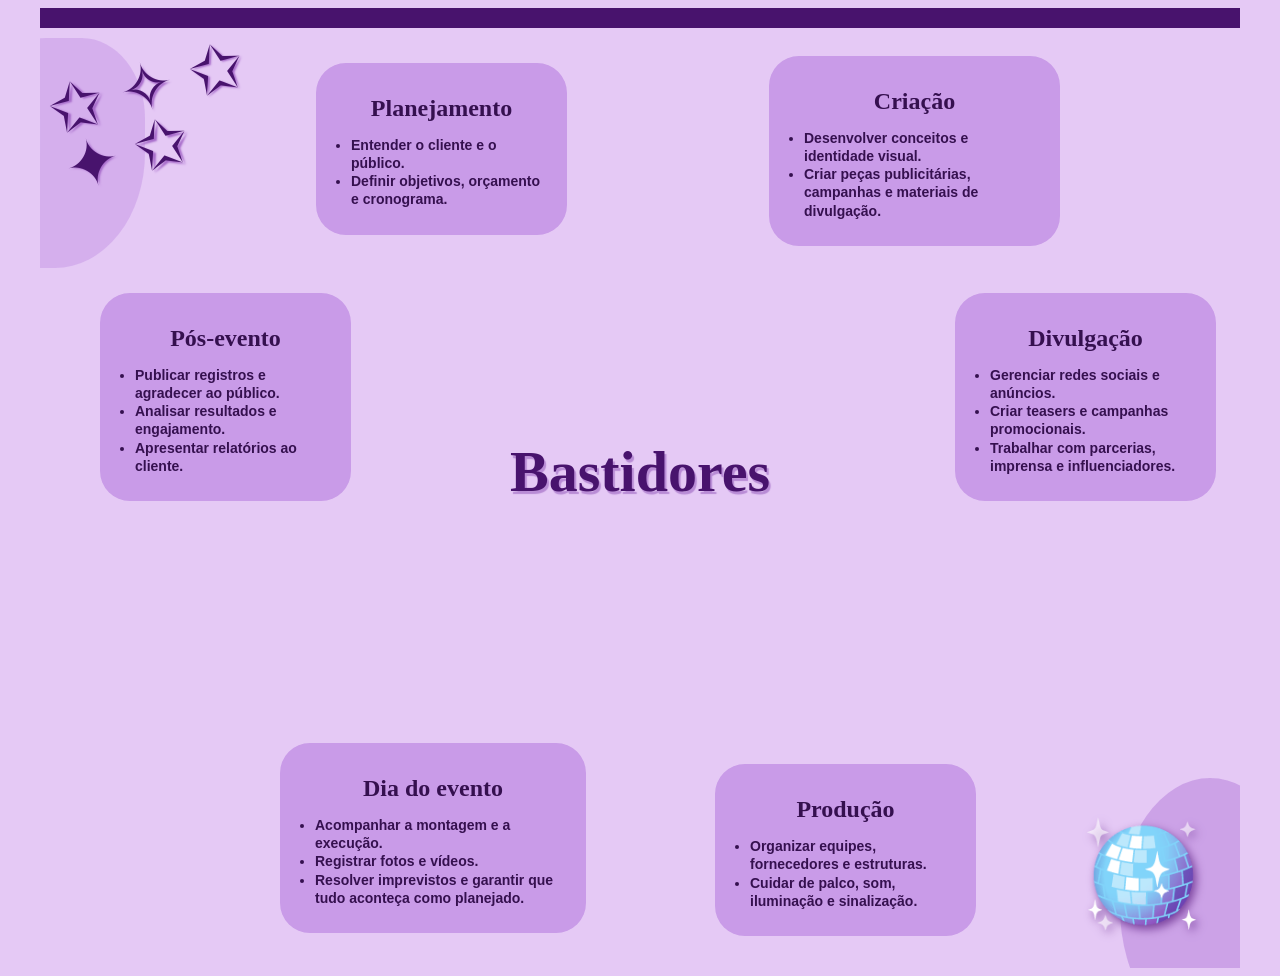
<file: bastidores.html>
<!DOCTYPE html>
<html lang="pt-br">
<head>
    <meta charset="UTF-8">
    <meta name="viewport" content="width=device-width, initial-scale=1.0">
    <title>Mapa Mental - Bastidores</title>
    <link rel="stylesheet" href="bastidores.css">
</head>
<body>

    <main class="mapa">

        <div class="estrelas">✩ ✧ ✩<br>✦ ✩</div>

        <h1>Bastidores</h1>

        <section class="caixa planejamento">
            <h2>Planejamento</h2>
            <ul>
                <li>Entender o cliente e o público.</li>
                <li>Definir objetivos, orçamento e cronograma.</li>
            </ul>
        </section>

        <section class="caixa criacao">
            <h2>Criação</h2>
            <ul>
                <li>Desenvolver conceitos e identidade visual.</li>
                <li>Criar peças publicitárias, campanhas e materiais de divulgação.</li>
            </ul>
        </section>

        <section class="caixa pos-evento">
            <h2>Pós-evento</h2>
            <ul>
                <li>Publicar registros e agradecer ao público.</li>
                <li>Analisar resultados e engajamento.</li>
                <li>Apresentar relatórios ao cliente.</li>
            </ul>
        </section>

        <section class="caixa divulgacao">
            <h2>Divulgação</h2>
            <ul>
                <li>Gerenciar redes sociais e anúncios.</li>
                <li>Criar teasers e campanhas promocionais.</li>
                <li>Trabalhar com parcerias, imprensa e influenciadores.</li>
            </ul>
        </section>

        <section class="caixa dia-evento">
            <h2>Dia do evento</h2>
            <ul>
                <li>Acompanhar a montagem e a execução.</li>
                <li>Registrar fotos e vídeos.</li>
                <li>Resolver imprevistos e garantir que tudo aconteça como planejado.</li>
            </ul>
        </section>

        <section class="caixa producao">
            <h2>Produção</h2>
            <ul>
                <li>Organizar equipes, fornecedores e estruturas.</li>
                <li>Cuidar de palco, som, iluminação e sinalização.</li>
            </ul>
        </section>

        <div class="bola">🪩</div>

    </main>

</body>
</html>
</file>
<file: bastidores.css>
{
margin: 0;
padding: 0;
box-sizing: border-box;
}
body {
min-height: 100vh;
background: #e5c9f5;
font-family: Arial, sans-serif;
}
.mapa {
position: relative;
width: 100%;
max-width: 1000px;
min-height: 740px;
margin: 0 auto;
overflow: hidden;
background: #e5c9f5;
border-top: 20px solid #48136d;
padding: 100px;
}

h1 {
position: absolute;
top: 43%;
left: 50%;
transform: translate(-50%, -50%);
color: #48136d;
font-family: Georgia, serif;
font-size: 58px;
text-shadow: 2px 3px 1px #b88bd5;
white-space: nowrap;
}

.caixa {
position: absolute;
background: #c99be8;
color: #35104f;
border-radius: 30px;
padding: 12px 18px;
width: 215px;
}
.caixa h2 {
font-family: Georgia, serif;
font-size: 24px;
text-align: center;
margin-bottom: 4px;
}
.caixa ul {
padding-left: 17px;
font-size: 14px;
font-weight: bold;
line-height: 1.3;
}

.planejamento {
top: 35px;
left: 23%;
}
.criacao {
top: 28px;
right: 15%;
width: 255px;
}
.pos-evento {
top: 265px;
left: 5%;
}
.divulgacao {
top: 265px;
right: 2%;
width: 225px;
}
.dia-evento {
bottom: 35px;
left: 20%;
width: 270px;
}
.producao {
bottom: 32px;
right: 22%;
width: 225px;
}

.estrelas {
position: absolute;
top: 30px;
left: 15px;
color: #48136d;
font-size: 65px;
line-height: 0.9;
transform: rotate(-15deg);
text-shadow: 2px 2px 2px #a76bca;
}

.bola {
position: absolute;
bottom: 35px;
right: 3%;
font-size: 100px;
filter: drop-shadow(3px 4px 5px #78409b);
}

.mapa::before {
content: "";
position: absolute;
top: 10px;
left: -75px;
width: 180px;
height: 230px;
background: #c99be8;
border-radius: 45% 35% 50% 30%;
opacity: 0.55;
z-index: 0;
}
.mapa::after {
content: "";
position: absolute;
bottom: -70px;
right: -60px;
width: 180px;
height: 260px;
background: #b984dc;
border-radius: 50%;
opacity: 0.55;
z-index: 0;
}

.mapa h1,
.mapa .caixa,
.mapa .estrelas,
.mapa .bola {
z-index: 1;
}

@media (max-width: 700px) {
.mapa {
min-height: auto;
display: flex;
flex-direction: column;
align-items: center;
gap: 20px;
padding: 35px 15px;
}
h1 {
position: relative;
top: auto;
left: auto;
transform: none;
font-size: 42px;
white-space: normal;
text-align: center;
margin: 35px 0 10px;
}
.caixa {
position: relative;
top: auto;
left: auto;
right: auto;
bottom: auto;
width: 90%;
max-width: 300px;
}
.estrelas {
font-size: 35px;
}
.bola {
position: relative;
right: auto;
bottom: auto;
font-size: 65px;
}
}
</file>
